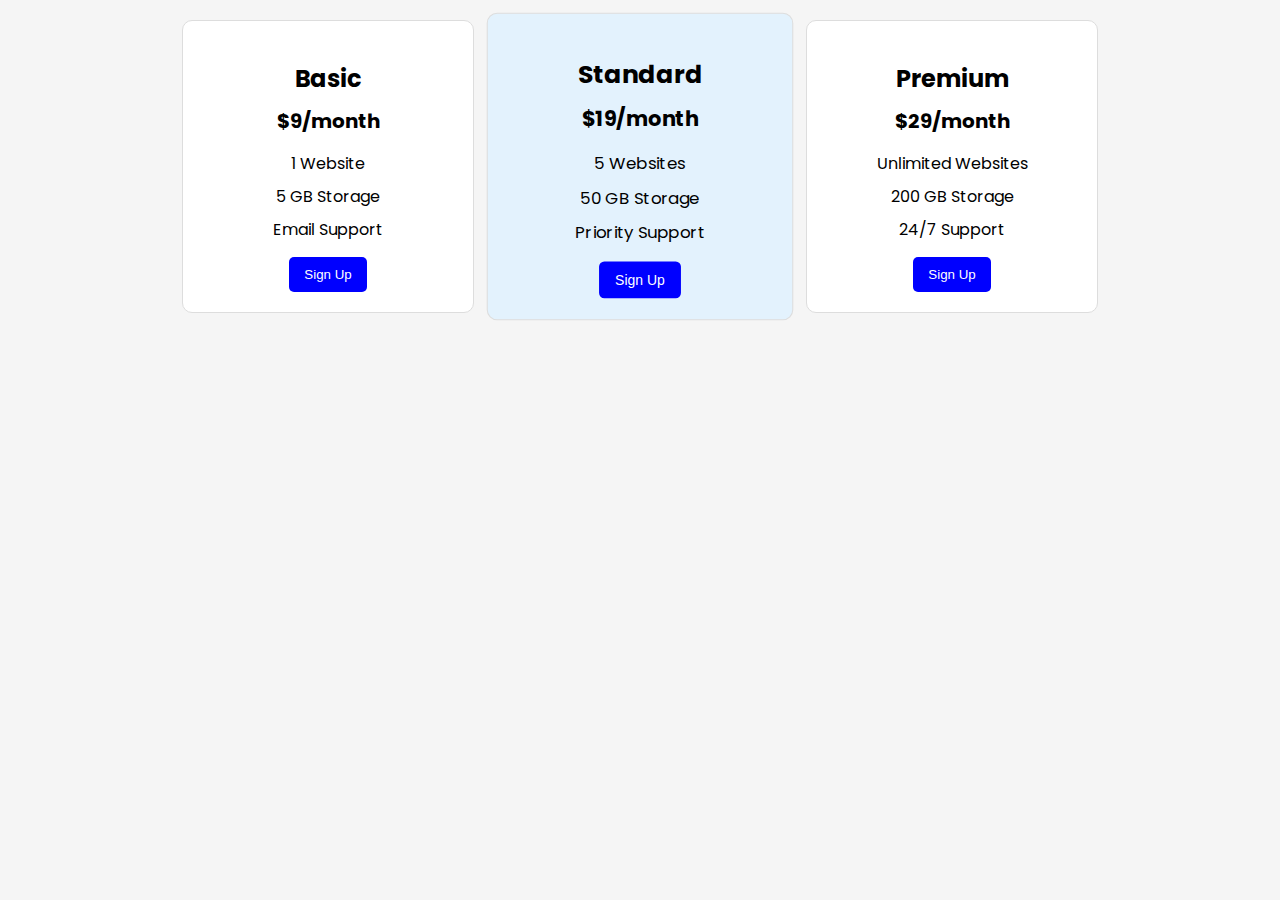
<file: Task1/index.html>
<!DOCTYPE html>
<html lang="en">
<head>
  <meta charset="UTF-8">
  <meta name="viewport" content="width=device-width, initial-scale=1.0">
  <title>Pricing Table</title>
  <link href="https://fonts.googleapis.com/css2?family=Poppins&display=swap" rel="stylesheet">
  <link rel="stylesheet" href="style.css">
</head>
<body>
  <div class="container">
    <!-- Basic Plan -->
    <div class="card">
      <h2>Basic</h2>
      <p class="price">$9/month</p>
      <ul>
        <li>1 Website</li>
        <li>5 GB Storage</li>
        <li>Email Support</li>
      </ul>
      <button>Sign Up</button>
    </div>

    <!-- Standard Plan -->
    <div class="card standard">
      <h2>Standard</h2>
      <p class="price">$19/month</p>
      <ul>
        <li>5 Websites</li>
        <li>50 GB Storage</li>
        <li>Priority Support</li>
      </ul>
      <button>Sign Up</button>
    </div>

    <!-- Premium Plan -->
    <div class="card">
      <h2>Premium</h2>
      <p class="price">$29/month</p>
      <ul>
        <li>Unlimited Websites</li>
        <li>200 GB Storage</li>
        <li>24/7 Support</li>
      </ul>
      <button>Sign Up</button>
    </div>
  </div>
</body>
</html>
</file>
<file: Task1/style.css>
body {
  font-family: 'Poppins', sans-serif;
  background: #f5f5f5;
  margin: 20px;
}

.container {
  display: flex;
  gap: 20px;
  justify-content: center;
  flex-wrap: wrap; /* for mobile stacking */
}

.card {
  border: 1px solid #ddd;
  border-radius: 10px;
  padding: 20px;
  width: 250px;
  background: white;
  text-align: center;
}

.card h2 {
  margin-bottom: 10px;
}

.price {
  font-size: 20px;
  font-weight: bold;
  margin: 10px 0;
}

ul {
  list-style: none;
  padding: 0;
  margin: 15px 0;
}

ul li {
  margin: 8px 0;
}

button {
  background: blue;
  color: white;
  border: none;
  padding: 10px 15px;
  border-radius: 5px;
  cursor: pointer;
}

button:hover {
  background: darkblue;
}

.standard {
  background: #e3f2fd; /* light blue */
  transform: scale(1.05);
  transition: transform 0.3s;
}

.standard:hover {
  transform: scale(1.1);
}
</file>
